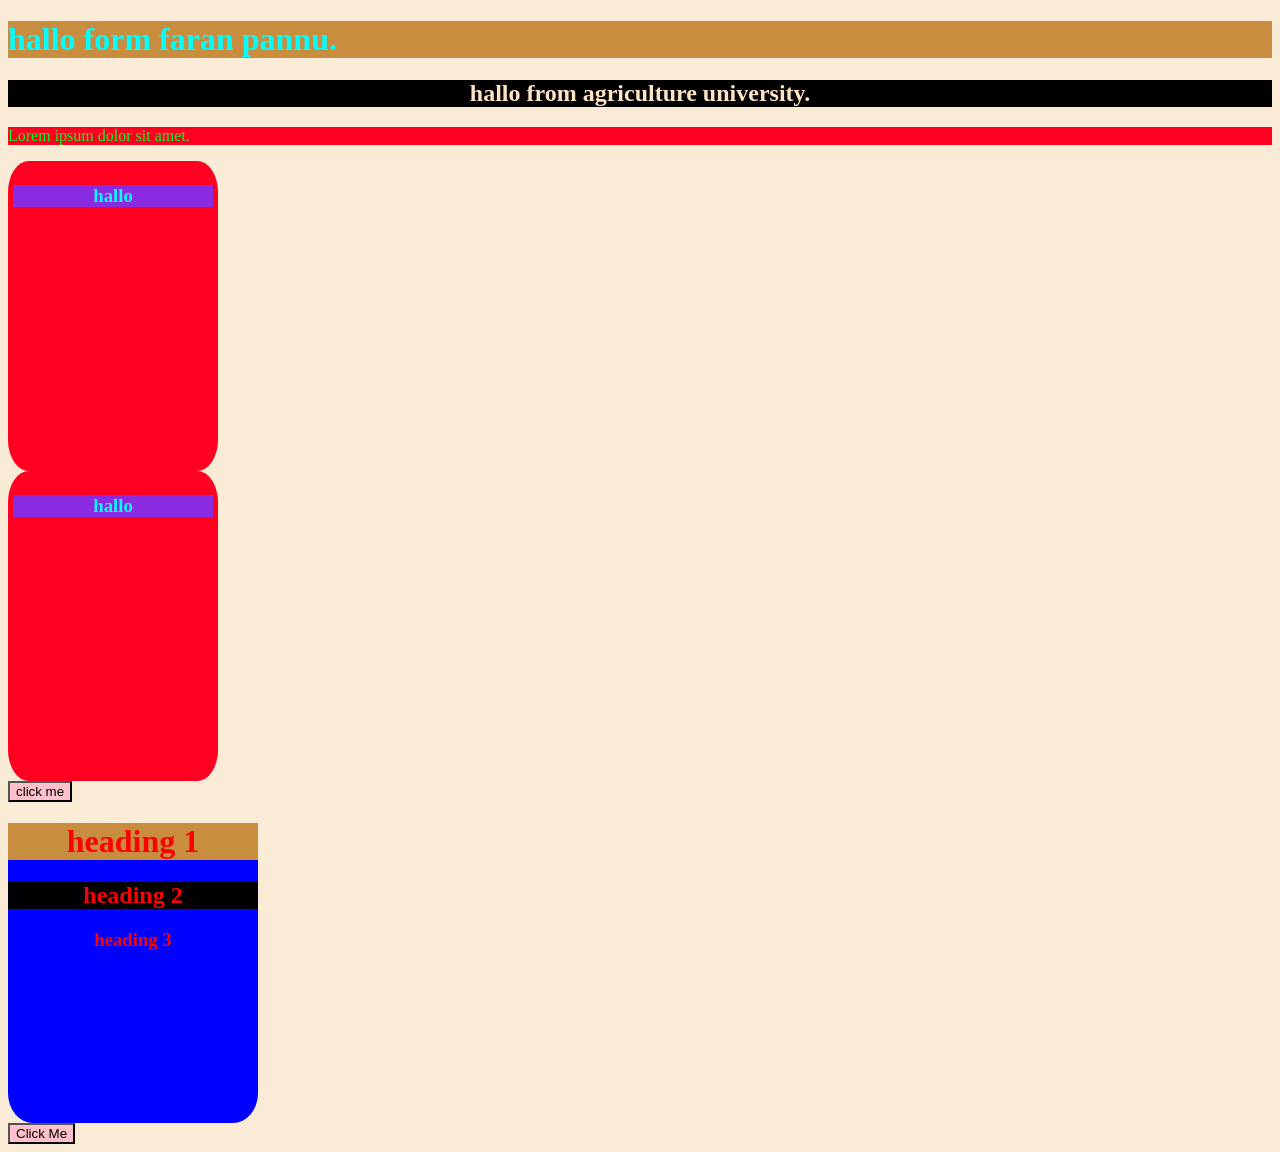
<file: index.html>
<!DOCTYPE html>
<html lang="en">
<head>
    <meta charset="UTF-8">
    <meta name="viewport" content="width=device-width, initial-scale=1.0">
    <title>css level 1</title>
    <link rel="stylesheet" href="./style.css">
    <style>
        button{
            background-color: blue;
        }
    </style>
</head>
<body>
    <h1>hallo form faran pannu.</h1>
    <h2>hallo from agriculture university.</h2>
    <p>Lorem ipsum dolor sit amet.</p>
    <div class="first">
        <h3>hallo</h3>
    </div>
    <div class="first">
        <h3>hallo</h3>
    </div>
    <button style="background-color: pink;">click me</button>
    <div class="box">
        <h1 class="heading">heading 1</h1>
        <h2 class="heading">heading 2</h2>
        <h3 class="heading">heading 3</h3>
    </div>
    <button style="background-color: pink;">Click Me</button>
</body>
</html>
</file>
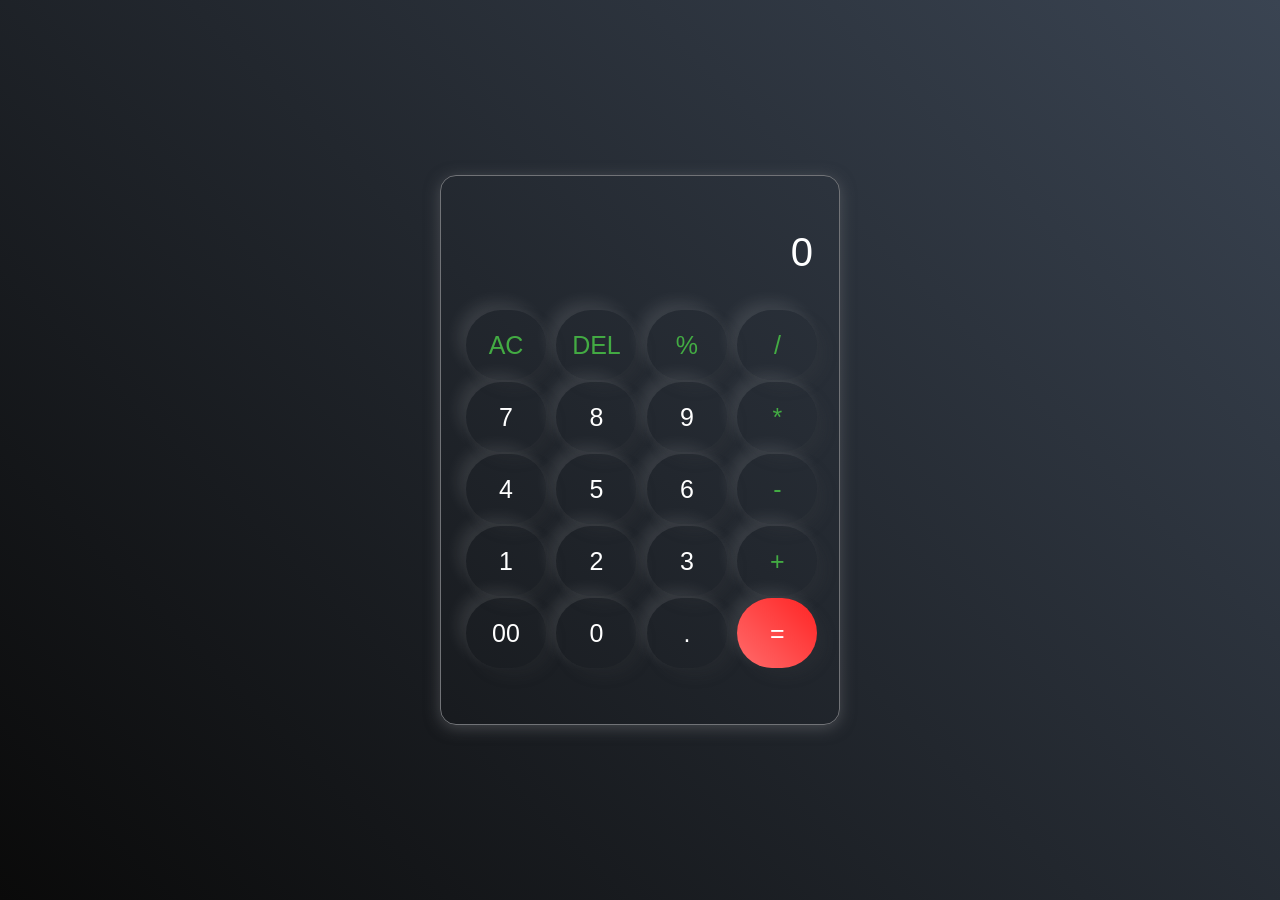
<file: Caculator/index.html>
<!DOCTYPE html>
<html lang="en">
<head>
    <meta charset="UTF-8">
    <meta name="viewport" content="width=device-width, initial-scale=1.0">
    <title>Calcluter</title>
    <link rel="stylesheet" href="style.css">
</head>
<body>
    <div class="calcluter">
      
      <input type="text" placeholder="0" id="inputbox">
      <div>
      <button class="oprator">AC</button>
      <button class="oprator">DEL</button>
      <button class="oprator">%</button>
      <button class="oprator">/</button>
     

      </div>
      <div>
      <button>7</button>
      <button>8</button>
      <button>9</button>
      <button class="oprator">*</button>
     

      </div>
      <div>
      <button>4</button>
      <button>5</button>
      <button>6</button>
      <button class="oprator">-</button>
     

      </div>
      <div>
      <button>1</button>
      <button>2</button>
      <button>3</button>
      <button class="oprator">+</button>
     

      </div>
      <div>
      <button>00</button>
      <button>0</button>
      <button>.</button>
      <button class="equal-btn">=</button>
     

      </div>
    </div>







  <script src="script.js"></script>  
</body>
</html>
</file>
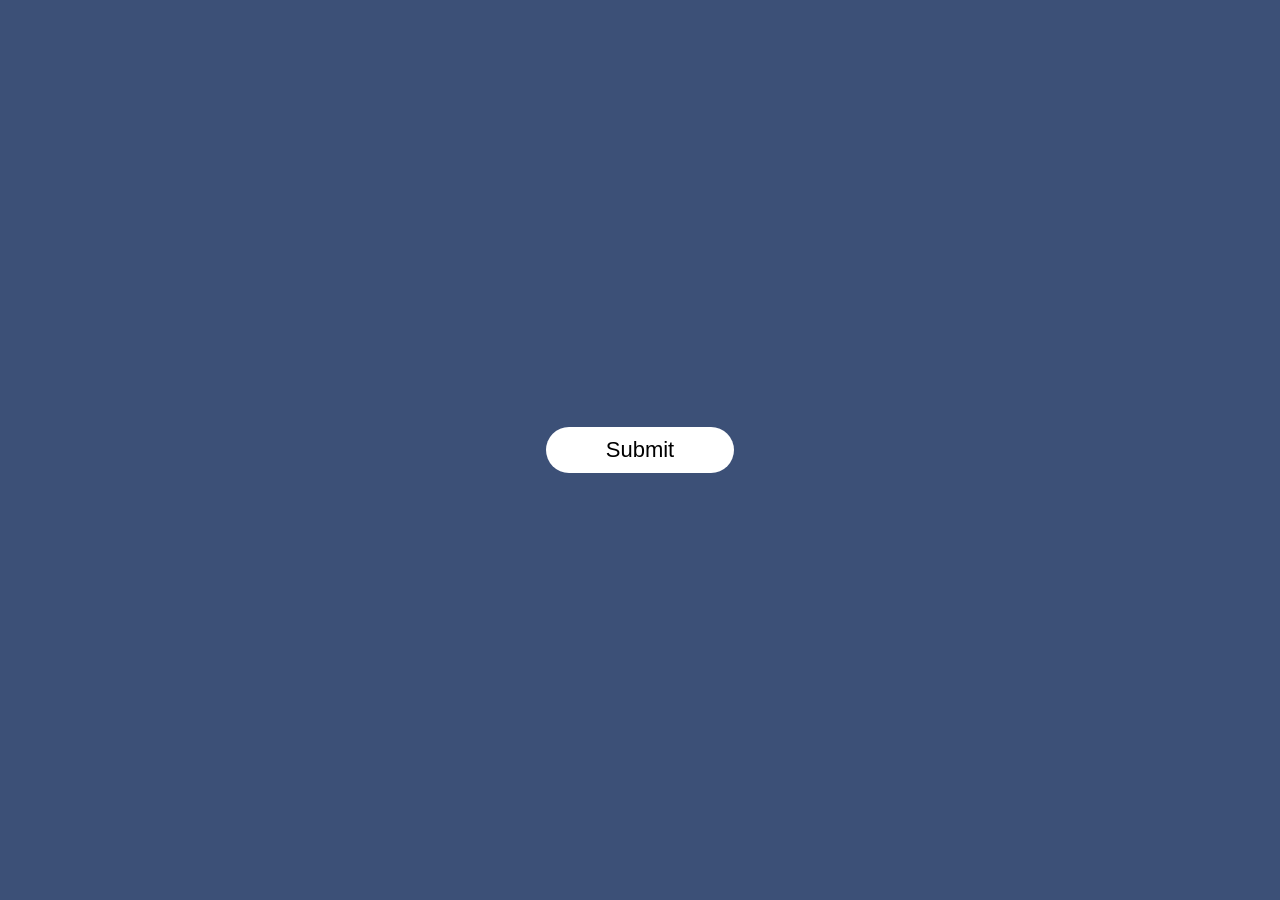
<file: popup/index.html>
<!DOCTYPE html>
<html lang="en">
<head>
    <meta charset="UTF-8">
    <meta name="viewport" content="width=device-width, initial-scale=1.0">
    <title>Popup Design</title>
    <link rel="stylesheet" href="./style.css">
</head>
<body>
    <div class="container">
        <button type="submit" class="btn" onclick="openPopup()">Submit</button>
    </div>
    <div class="popup" id="popup">
        <img src="./checked.png" >
        <h2>Thank You!</h2>
        <p>Your details has been successfully submitted. Thanks!</p>
        <button type="button" onclick="closePopup()">OK</button>
    </div>

    <script src="./script.js"></script>
</body>
</html>
</file>
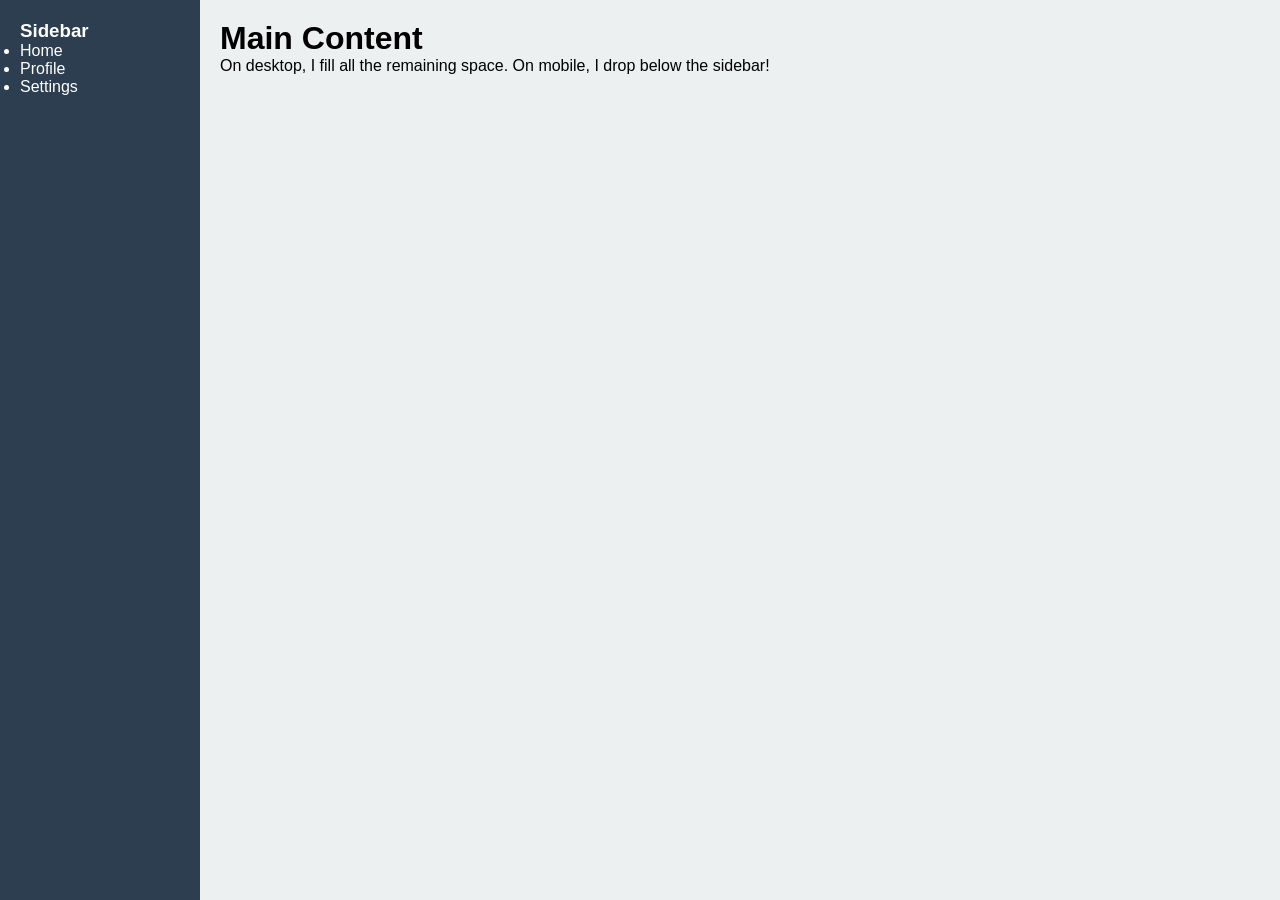
<file: media.html>
<!DOCTYPE html>
<html lang="en">
<head>
    <meta charset="UTF-8">
    <meta name="viewport" content="width=-, initial-scale=1.0">
    <title>Document</title>
    <link rel="stylesheet" href="./media.css">
</head>
<body>
    <!-- <header>
        <div class="navbar">
            <h4>Casico</h4>
            <a href="_blank">Home</a>
            <a href="_blank">About</a>
            <a href="-blank">Contact</a>
            <div class="hamburger">
                <img src="[data-uri]" alt="Menu" height="40">
            </div>
        </div>
        

    </header> -->
    <!-- <div class="traffic-light">

    </div>
    <div class="container">
        <div class="box"></div>
        <div class="box"></div>
        <div class="box"></div>
    </div> -->
    <!-- <div class="grid-container">
        <div class="card">1</div>
        <div class="card">2</div>
        <div class="card">3</div>
        <div class="card">4</div>
        <div class="card">5</div>
        <div class="card">6</div>
    </div> -->
    <div class="container">
        <aside class="sidebar">
            <h3>Sidebar</h3>
            <ul>
                <li>Home</li>
                <li>Profile</li>
                <li>Settings</li>
            </ul>
        </aside>

        <main class="content">
            <h1>Main Content</h1>
            <p>On desktop, I fill all the remaining space. On mobile, I drop below the sidebar!</p>
        </main>
    </div>
</body>
</html>
</file>
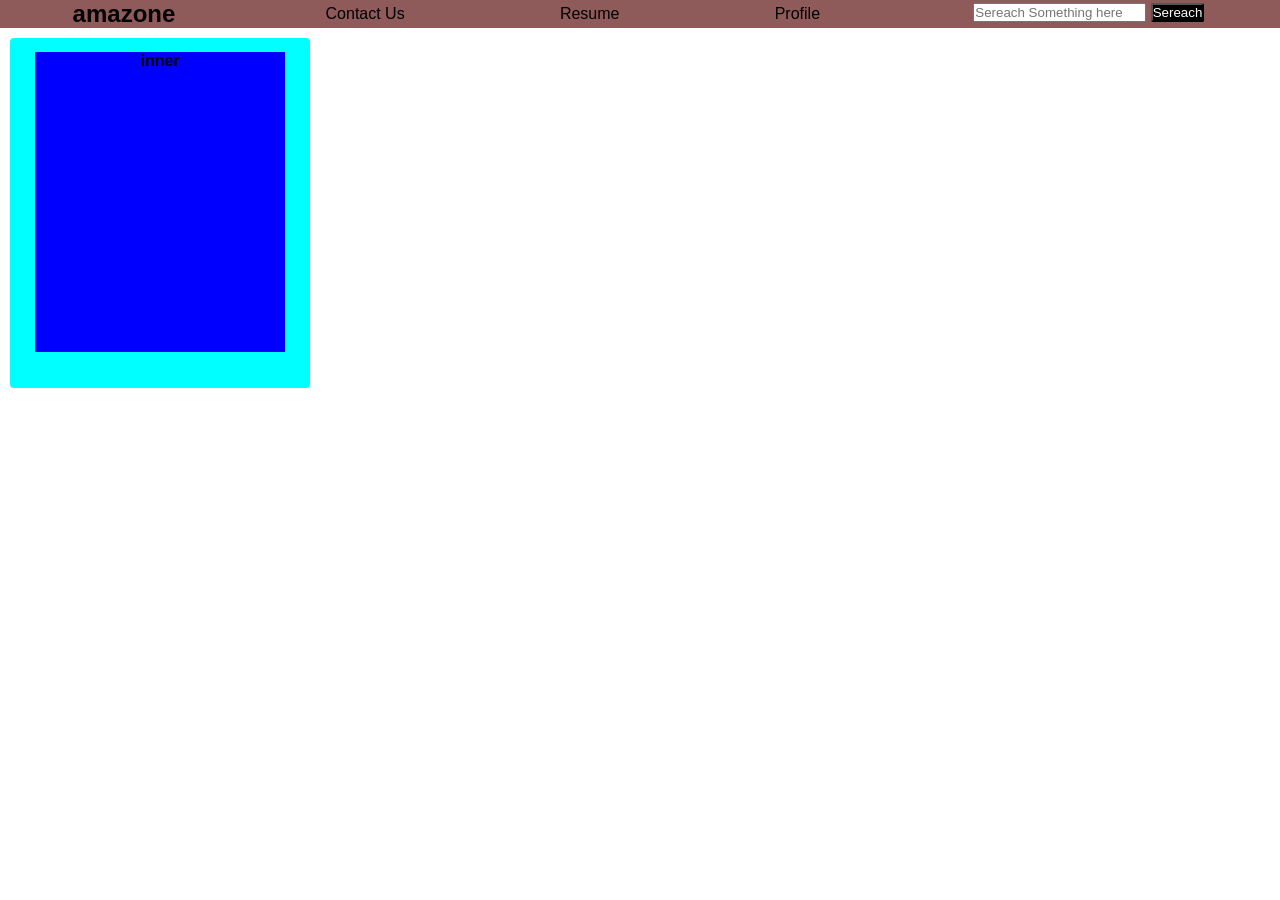
<file: prectice5.html>
<!DOCTYPE html>
<html lang="en">
<head>
    <meta charset="UTF-8">
    <meta name="viewport" content="width=device-width, initial-scale=1.0">
    <title>Document</title>
    <link rel="stylesheet" href="./prectice5.css">
</head>
<body>
   <header>
    <div class="navbar">
        <h2>amazone</h2>
        <a href="_blank">Contact Us</a>
        <a href="_Blank">Resume</a>
        <a href="_blank">Profile</a>
        <div class="input">
            <input type="text" placeholder="Sereach Something here">
            <button>Sereach</button>
        </div>
    </div>
   </header>
   <main>
    <section>
        <div class="outer">
            
            <div class="inner">
                <h4>inner</h4>
            </div>
        </div>
        <div class="box">
            
        </div>
    </section>
   </main>
    
</body>
</html>
</file>
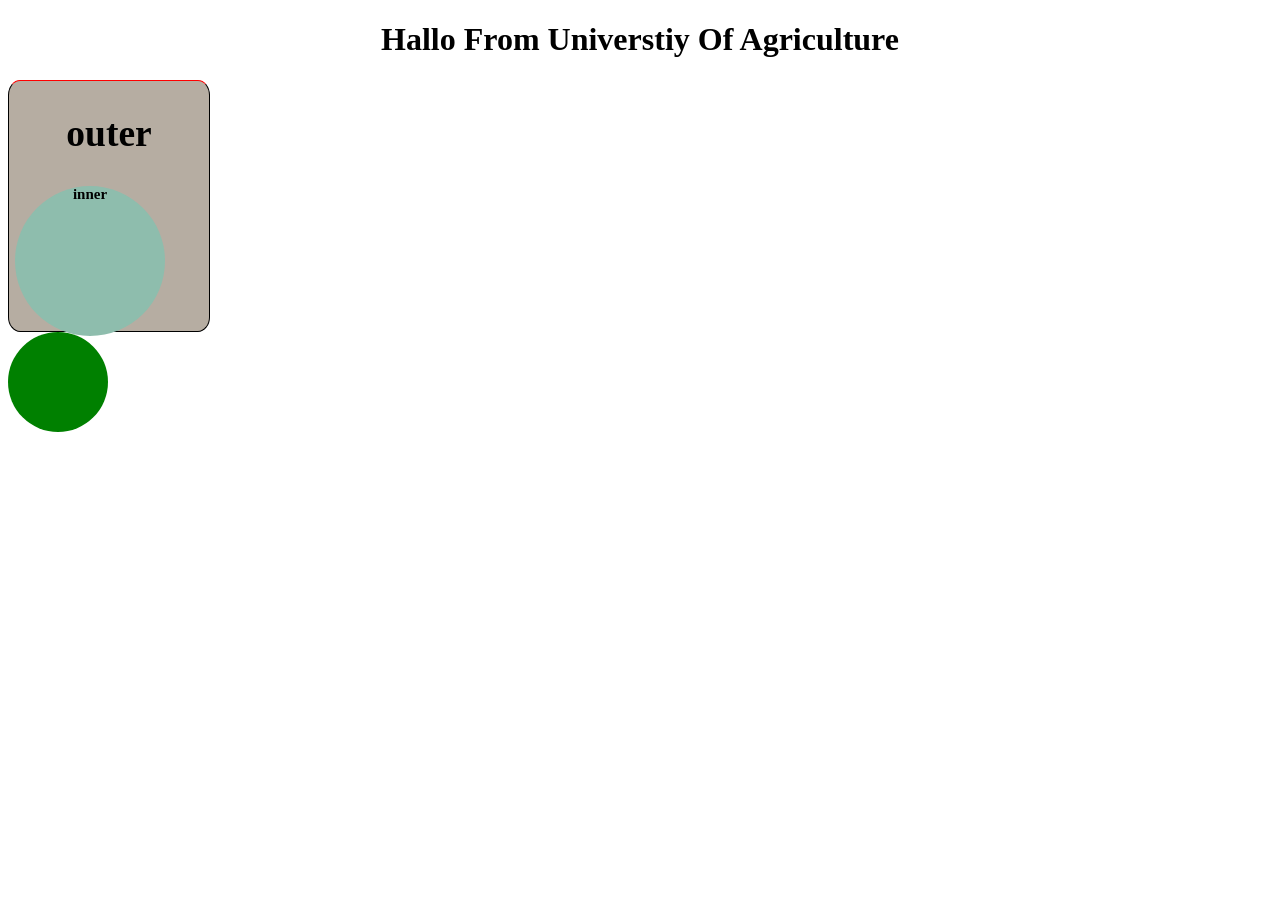
<file: text.html>
<!DOCTYPE html>
<html lang="en">
<head>
    <meta charset="UTF-8">
    <meta name="viewport" content="width=device-width, initial-scale=1.0">
    <title>Text css</title>
    <link rel="stylesheet" href="./text.css">
</head>
<body>
    <!-- <div class="box">
        <h4>Text properties</h4>
    </div> -->
    <h1>Hallo From Universtiy Of Agriculture</h1>
    <div id="outer">
        <h2>outer</h2>
        <div id="inner">
            <h2>inner</h2>
        </div>
    </div>
    <div class="question1">
        
    </div>
</body>
</html>
</file>
<file: style.css>
h1{
    color: aqua;
    background-color: rgb(201, 141, 63);
}
h2{
    color:bisque;
    background-color: black;
    text-align: center;
}
p{
    color: #00ff22;
    background-color: #ff0021;
}
button{
   background-color: green;
}
   /* universal selector */
*{
    background-color: antiquewhite;
}   
.first{
    width: 200px;
    height: 300px;
    background-color: #ff0021;
    border: cadetblue;
    border-radius: 10%;
    padding: 5px;
}
.first h3{
    color: aqua;
    background-color:blueviolet;
    text-align: center;
}
.box{
    width: 250px;
    height: 300px;
    background-color: blue;
    padding: auto;
    text-align: center;
    border-radius: 10%;

}
.box h3{
    background-color: blue;
}
.heading{
    color: red;
}
</file>
<file: Caculator/style.css>
*{
    margin: 0;
    padding: 0;
    box-sizing: border-box;
    font-family: poppins, sans-serif;
    font-weight: 500;
}
body{
    width: 100%;
    height: 100vh;
    display: flex;
    justify-content: center;
   align-items: center;
   background: linear-gradient(45deg, #0a0a0a, #3a4452);
}
.calcluter{
 

    border: 1px solid #717377;
    padding: 20px;
    border-radius: 16px;
    background: transparent;
   box-shadow:0px 3px 15px rgba(113, 115, 119, 0.5);
    width: 400px;
    height: 550px;
}
input{
    width: 100%;
border: none;
outline: none;
padding: 24px 16px;
margin: 10px;
background: transparent;
box-shadow:0 px 3px 15px rgba(84, 84, 84, 0.1);
font-size: 40px;
text-align: right;
cursor: pointer;
color: #ffffff;
}
input::placeholder{
    color: #ffffff;

}
button{
  border: none;
  width: 80px;
  height: 70px;
  margin: 1px;
  border-radius: 50px;
  font-size: 25px;
  margin-left: 5px;
  background: transparent;
  color: #ffffff;
 box-shadow: -8px -8px 15px rgba(255, 255, 255, 0.1), 8px 8px 15px rgba(84, 84, 84, 0.1);


  cursor: pointer;
 
}
.equal-btn{
    width: 80px;
    background: linear-gradient(45deg, #ff6b6b, #ff2424);
    color: #ffffff;
    box-shadow: -8px -8px 15px rgba(255, 255, 255, 0.1), 8px 8px 15px rgba(84, 84, 84, 0.1);
}
.oprator{
   color:rgb(67, 171, 67) ; 
}
</file>
<file: popup/style.css>
*{
    margin: 0;
    padding: 0;
    box-sizing: border-box;
    font-family: sans-serif;
}
.container{
    width: 100%;
    height: 100vh;
    background: #3c5077;
    display: flex;
    align-items: center;
    justify-content: center;
}
.btn{
    padding:10px 60px ;
    background: #fff;
    border: 0;
    outline: none;
    cursor: pointer;
    font-size: 22px;
    font-weight: 500;
    border-radius: 30px;
}

.popup{
   width: 350px;
   height: auto;
   background: white;
   border-radius: 6px;
   position: absolute;
   top:0 ;
   left: 50%;
   transform: translate(-50%,-50%) scale(0.1);
   text-align: center;
   padding-top: 1rem;
   visibility: hidden;
   transition: transform 0.4s,top 0.4s ;
   
}
.open-popup{
    visibility: visible;
    top: 50%;
    transform: translate(-50%,-50%) scale(1);
}
.popup h2{
    font-size: 38px;
    font-weight: 500;
    margin: 30px 0 10px;
}
/* .popup p{
    flex-wrap: wrap;
} */
 .popup img{
    width: 100px;
    margin-top: -60px;
    border-radius: 50%;
    box-shadow: 0 2px 5px rgba(0, 0, 0, 0.2);
 }
button[type=button]{
     width: 80%;
     margin-top: 50px;
     padding: 10px 0;
     background:#ff5945;
     color: #fff;
     border: 0;
     outline: none;
     font-size: 18px;
     border-radius: 4px;
     cursor: pointer;
     margin-bottom: 30px;
     box-shadow: 0 5px 5px rgba(0, 0, 0, 0.2);
}
</file>
<file: media.css>
*{
 margin: 0;
 padding: 0;
 font-family: sans-serif;
}
/* 
.navbar{
    display: flex;
    justify-content: space-around;
    height: 50px;
    background-color: rgb(247, 241, 234);
}
.navbar a{
    text-decoration: none;
    gap: 200px;
}
.hamburger{
    visibility: hidden;
}
@media (max-width:480px){
    .hamburger{

        visibility: visible;
    }
    .navbar a{
        visibility: hidden;
    }
} */
 /*
.traffic-light{
    height: 200px;
    width: 200px;
    background-color: red;
    border-radius: 50%;
    position: relative;
    left: 30%;
}
@media(max-width:600px){
    .traffic-light{
        background-color: red;
    }
}
@media(max-width:1024px) and (min-width:600px){
    .traffic-light{
        background-color: yellow;
    }
}
@media (min-width:1024px){
    .traffic-light{
        background-color: green;
    }
}

.box{
    height: 300px;
    width: 250px;
    border-radius: 10%;
    background-color: rgb(232, 232, 175);
    margin: 3px;
}
@media (max-width:768px){
    .container{
        display: flex;
        flex-direction: column;
        
        gap:5px;
        
    }
}
@media(min-width:768px){
    .container{
        display: flex;
        flex-direction: row;
        gap: 5px;
    }
} */ 
 /* .card{
    width: 250px;
    height: 300px;
    background-color: aqua;
    border-radius: 10px;
    align-content: center;
    text-align: center;

 } */
 /* mobile one column */
 /* .grid-container{
    display: grid;
    grid-template-columns: 1fr;
    gap: 20px;
    padding: 20px;

 } */
 /* tablet:600px up two columns */
 /* @media (min-width:600px){
    .grid-container{
        grid-template-columns: repeat(2,2fr);
    }
 }
 @media (min-width:1024px){
    .grid-container{
        grid-template-columns: repeat(3,1fr);
    }
 } */
  * {
    margin: 0;
    padding: 0;
    box-sizing: border-box;
    font-family: sans-serif;
}

/* MOBILE STYLES (Default) */
.container {
    display: grid;
    grid-template-columns: 1fr; /* Single column: items stack */
    min-height: 100vh;
}

.sidebar {
    background-color: #2c3e50;
    color: white;
    padding: 20px;
}

.content {
    background-color: #ecf0f1;
    padding: 20px;
}

/* DESKTOP STYLES (768px and up) */
@media (min-width: 768px) {
    .container {
        /* Sidebar is exactly 200px, Main content takes 1fr (the rest) */
        grid-template-columns: 200px 1fr; 
    }
}
</file>
<file: prectice5.css>
*{
    padding: 0%;
    margin: 0;
    font-family: sans-serif;
   
}
.navbar{
    display: flex;
    justify-content: space-around;
    background-color: rgb(142, 90, 90);
}
.navbar a{
    text-decoration: none;
    color: black;
    margin: 5px;
}
.navbar .input{
    margin: 3px;
}
.navbar .input button{
    color: white;
    background-color: black;
    border-radius: 2px;
    cursor: pointer;

}

.outer{
    height: 350px;
    width: 300px;
    background-color: aqua;
    border-radius: 4px;
    margin: 10px;
    display: flex;
    justify-content: center;
}
.inner{
    height: 300px;
    width: 250px;
    background-color: aquamarine;
    margin-top: 14px;
    display: flex;
    justify-content: center;
}

@media (max-width:300px){
    .inner{
        background-color:green;
    }

}
@media (max-width:400px )and (min-width:300px){
    .inner{
        background-color: pink;
    }
}
@media (max-width:600px) and (min-width:400px){
    .inner{
        background-color: red;
    }
}
@media (min-width:600px){
    .inner{
        background-color: blue;
    }
}
</file>
<file: text.css>
*{
    font-family: 'Times New Roman', Times, serif;
}
.box{
    width: 200px;
    height: 250px;
    background-color: rgb(165, 155, 142);
    border-radius: 10%;
    text-align:center;
    text-decoration: overline;
    padding: 10px;
    /* 1inch = 96px */
    line-height: normal;
    
}
.box h4{
    font-weight: 600;
    text-transform: uppercase;
    
    font-family: sans-serif;
}

h1{
    text-align: center;
}
#outer{
    width: 200px;
    height: 250px;
    background-color: rgb(182, 173, 162);
    border-radius: 6%;
    font-size: 25px;
    text-align: center;
    border: 0.1rem solid black;
    border-top-color:red ;
    
}
#inner{
    width: 150px;
    height: 150px;
    margin: 6px;
    text-align: center;
    border-radius: 50%;
    background-color: rgb(142, 189, 173);
    font-size: 10px;
}
.question1{
    height: 100px;
    width: 100px;
    background-color: green;
    border-radius: 50%;
}
</file>
